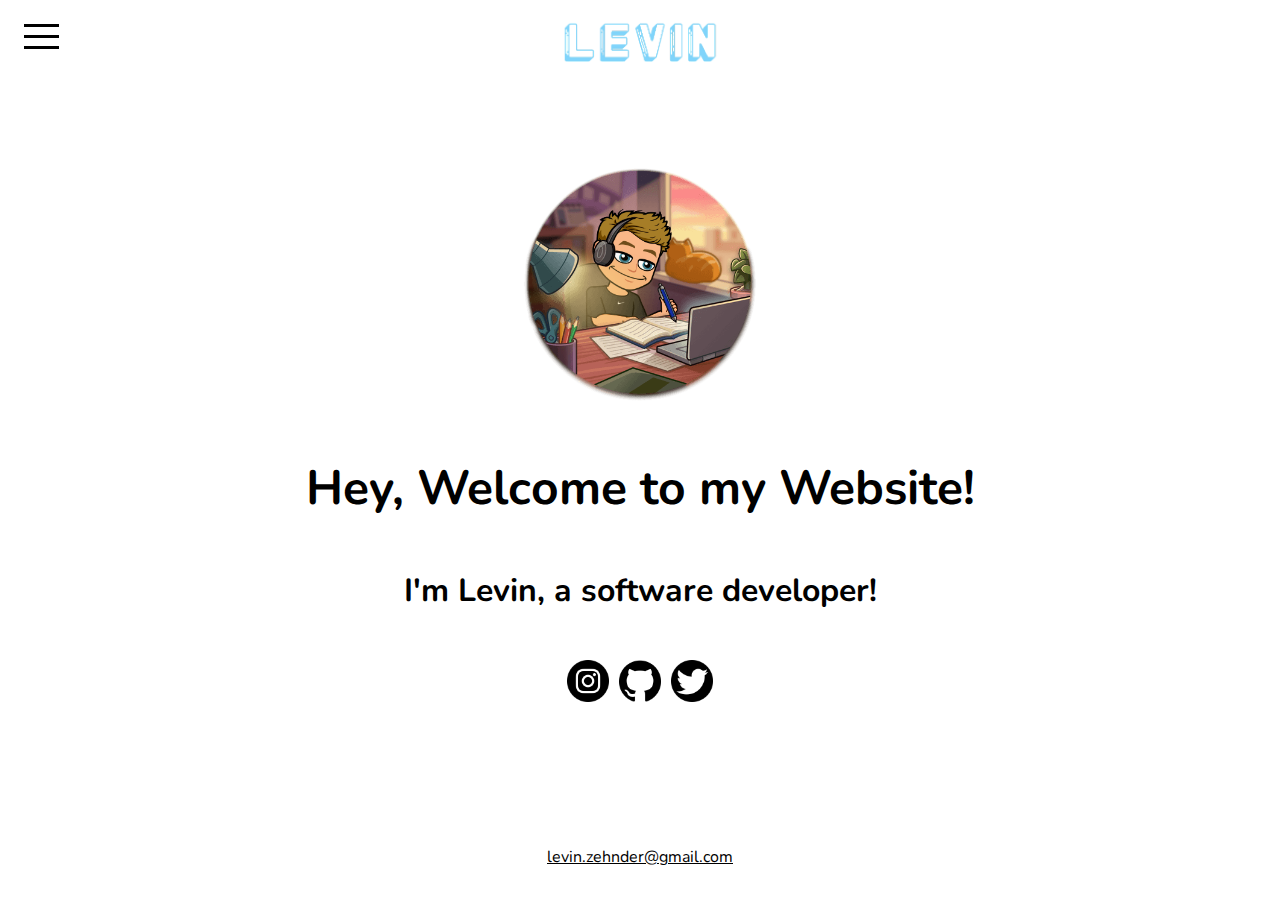
<file: index.html>
<!DOCTYPE html>
<html lang="en" data-theme="light">

<head>
    <meta charset="UTF-8">
    <meta http-equiv="X-UA-Compatible" content="IE=edge">
    <meta name="viewport" content="width=device-width, initial-scale=1.0">
    <title>Personal Website</title>
    <link rel="stylesheet" href="assets/css/common.css">
    <link rel="stylesheet" href="assets/css/index.css">
    <meta name="viewport" content="width=device-width, initial-scale=1.0">
</head>

<body>
    <section id="homeScreen">
        <header class="header">
            <nav class="navbar">
                <ul class="nav-menu">
                    <li class="nav-item-top">
                        <a href="index.html" class="nav-link">Home</a>
                    </li>
                    <li class="nav-item">
                        <a href="projects.html" class="nav-link">Projects</a>
                    </li>
                    <li class="nav-item">
                        <a href="about.html" class="nav-link">About me</a>
                    </li>
                    <li class="nav-item">
                        <a href="impressum.html" class="nav-link">Impressum</a>
                    </li>
                    <li>
                        <img id="darkmode-toggler" src="assets/img/moon-symbol.png" alt="Darkmode symbol">
                    </li>
                </ul>
                <div class="hamburger">
                    <span class="bar"></span>
                    <span class="bar"></span>
                    <span class="bar"></span>
                </div>
                <a href="index.html">
                    <img class="logo-in-header" src="assets/img/logo.png" alt="Logo">
                </a>
            </nav>


        </header>


        <article>
            <div>
                <img class="profile-image" src="assets/img/profile-img.png" alt="Picture of me">
            </div>
            <h1 id="title">Hey, Welcome to my Website!</h1>
            <h2 id="subtitle">I'm Levin, a software developer!</h2>
            <a target="_blank" href="https://www.instagram.com/_.levin._96._/">
                <img class="icon" src="assets/img/instagram-icon.png" alt="Instagram Icon">
            </a>
            <a target="_blank" href="https://github.com/levin-999">
                <img class="icon" src="assets/img/github-icon.png" alt="Github Icon">
            </a>
            <a target="_blank" href="https://twitter.com/Levinz999">
                <img class="icon" src="assets/img/twitter-icon.png" alt="Twitter icon">
            </a>
        </article>



        <footer id="footer">
            <a href="mailto:levin.zehnder@gmail.com" id="email">levin.zehnder@gmail.com</a>
        </footer>

    </section>
    <script src="assets/js/script.js"></script>
</body>

</html>
</file>
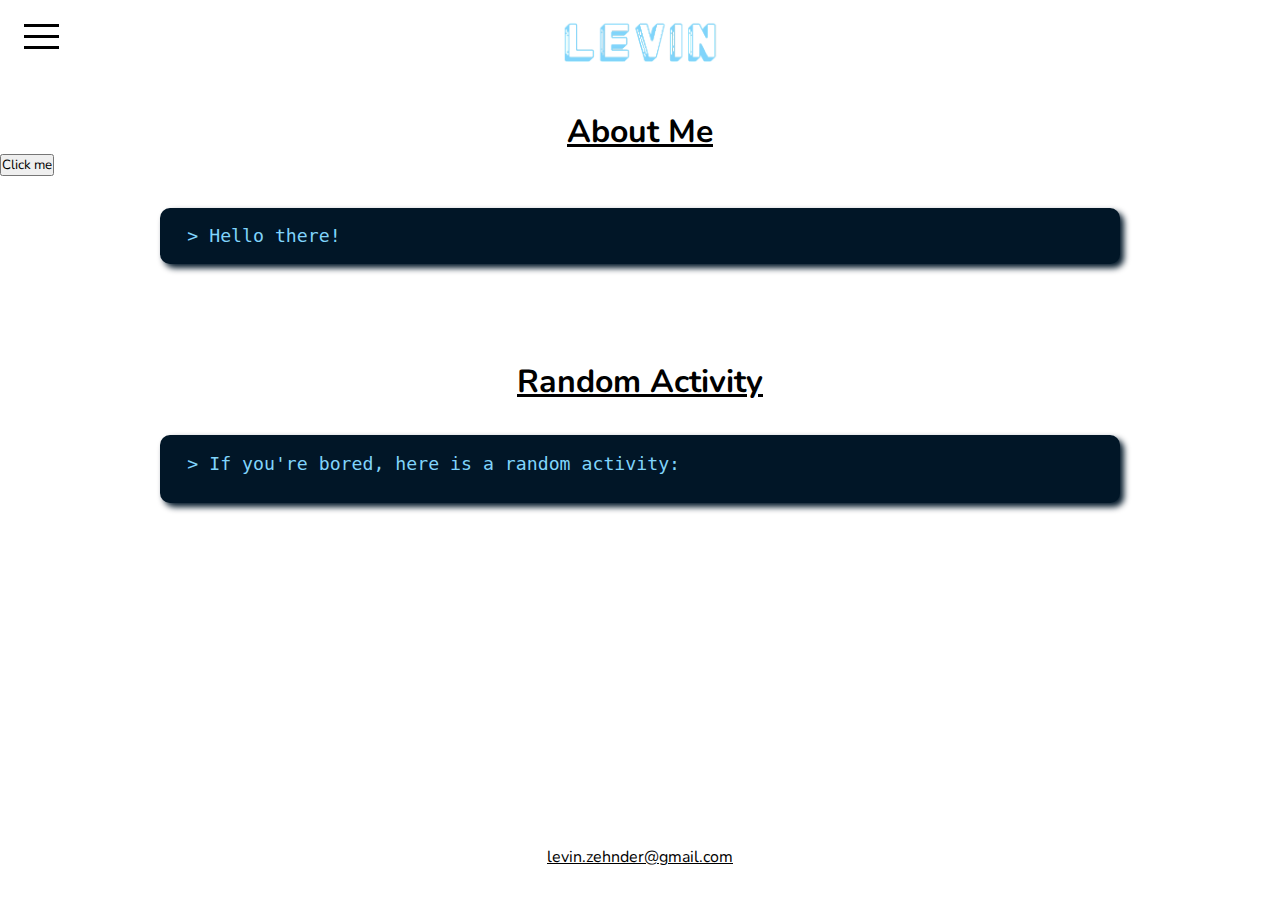
<file: about.html>
<!DOCTYPE html>
<html lang="en" data-theme="light">

<head>
    <meta charset="UTF-8">
    <meta http-equiv="X-UA-Compatible" content="IE=edge">
    <meta name="viewport" content="width=device-width, initial-scale=1.0">
    <title>Personal Website</title>
    <link rel="stylesheet" href="assets/css/common.css">
    <link rel="stylesheet" href="assets/css/about.css">
    <meta name="viewport" content="width=device-width, initial-scale=1.0">
</head>

<body onload="start()">
    <section id="about">
        <header class="header">
            <nav class="navbar">
                <ul class="nav-menu">
                    <li class="nav-item-top">
                        <a href="index.html" class="nav-link">Home</a>
                    </li>
                    <li class="nav-item">
                        <a href="projects.html" class="nav-link">Projects</a>
                    </li>
                    <li class="nav-item">
                        <a href="about.html" class="nav-link">About me</a>
                    </li>
                    <li class="nav-item">
                        <a href="impressum.html" class="nav-link">Impressum</a>
                    </li>
                    <li>
                        <img id="darkmode-toggler" src="assets/img/moon-symbol.png" alt="Darkmode symbol">

                    </li>
                </ul>
                <div class="hamburger">
                    <span class="bar"></span>
                    <span class="bar"></span>
                    <span class="bar"></span>
                </div>
                <a href="index.html">
                    <img class="logo-in-header" src="assets/img/logo.png" alt="Logo">
                </a>
            </nav>
        </header>


        <article>
            <h1 class="title">About Me</h1>

            <button onclick="typeWriter()">Click me</button>
            <p id="demo"></p>


            <div class="code-element">
                <p class="text-code-style" id="3"></p>
            </div>
            
            
            <h2 class="title" id="activity-title">Random Activity</h2>
            <div class="code-element">
                <p class="text-code-style">> If you're bored, here is a random activity: </p>

                <p class="text-code-style" id="random-activity"></p>
            </div>
            

        </article>


    </section>

    <footer id="footer">
        <a href="mailto:levin.zehnder@gmail.com" id="email">levin.zehnder@gmail.com</a>
    </footer>

    <script src="assets/js/script.js"></script>
    <script src="assets/js/about.js"></script>
</body>

</html>
</file>
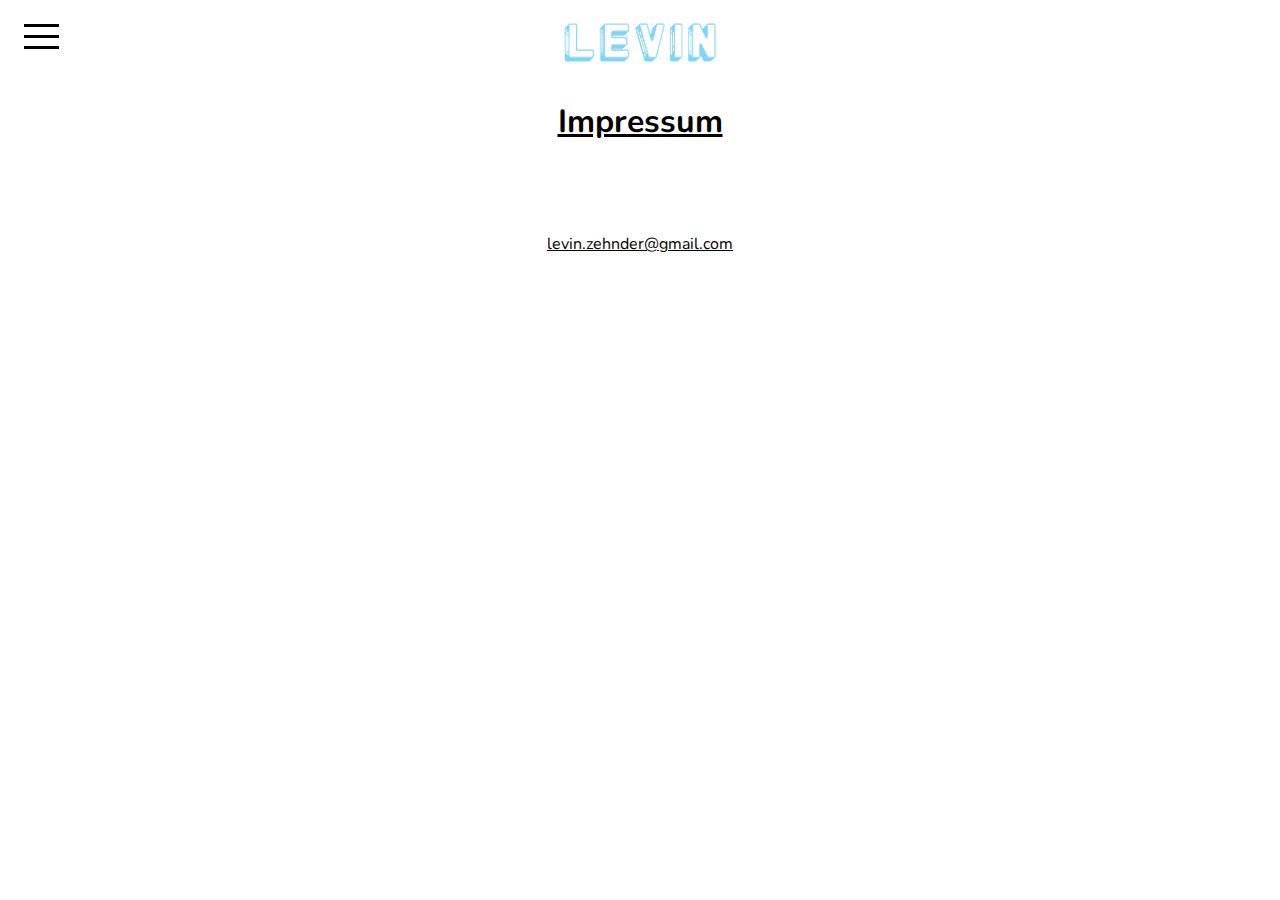
<file: impressum.html>
<!DOCTYPE html>
<html lang="en" data-theme="light">
<head>
    <meta charset="UTF-8">
    <meta http-equiv="X-UA-Compatible" content="IE=edge">
    <meta name="viewport" content="width=device-width, initial-scale=1.0">
    <title>Personal Website</title>
    <link rel="stylesheet" href="assets/css/common.css">
    <link rel="stylesheet" href="assets/css/impressum.css">
    <meta name="viewport" content="width=device-width, initial-scale=1.0">
</head>
<body>
    <section id="impressum">
    <header class = "header">
        <nav class="navbar">
            <ul class="nav-menu">
                <li class="nav-item-top">
                    <a href="index.html" class="nav-link">Home</a>
                </li>
                <li class="nav-item">
                    <a href="projects.html" class="nav-link">Projects</a>
                </li>
                <li class="nav-item">
                    <a href="about.html" class="nav-link">About me</a>
                </li>
                <li class="nav-item">
                    <a href="impressum.html" class="nav-link">Impressum</a>
                </li>
                <li>
                     <img id="darkmode-toggler" src="assets/img/moon-symbol.png" alt="Darkmode symbol">

                </li>
            </ul>
            <div class="hamburger">
                <span class="bar"></span>
                <span class="bar"></span>
                <span class="bar"></span>
            </div>
            <a href="index.html">
                <img class="logo-in-header" src="assets/img/logo.png" alt="Logo">
            </a>
        </nav>
   </header>

   <article>
       <h1 id="title">Impressum</h1>










       
   </article>



    <footer id="footer">
        <a href= "mailto:levin.zehnder@gmail.com" id="email">levin.zehnder@gmail.com</a>
    </footer>


    </section> 
<script src="assets/js/script.js"></script>
</body>
</html>
</file>
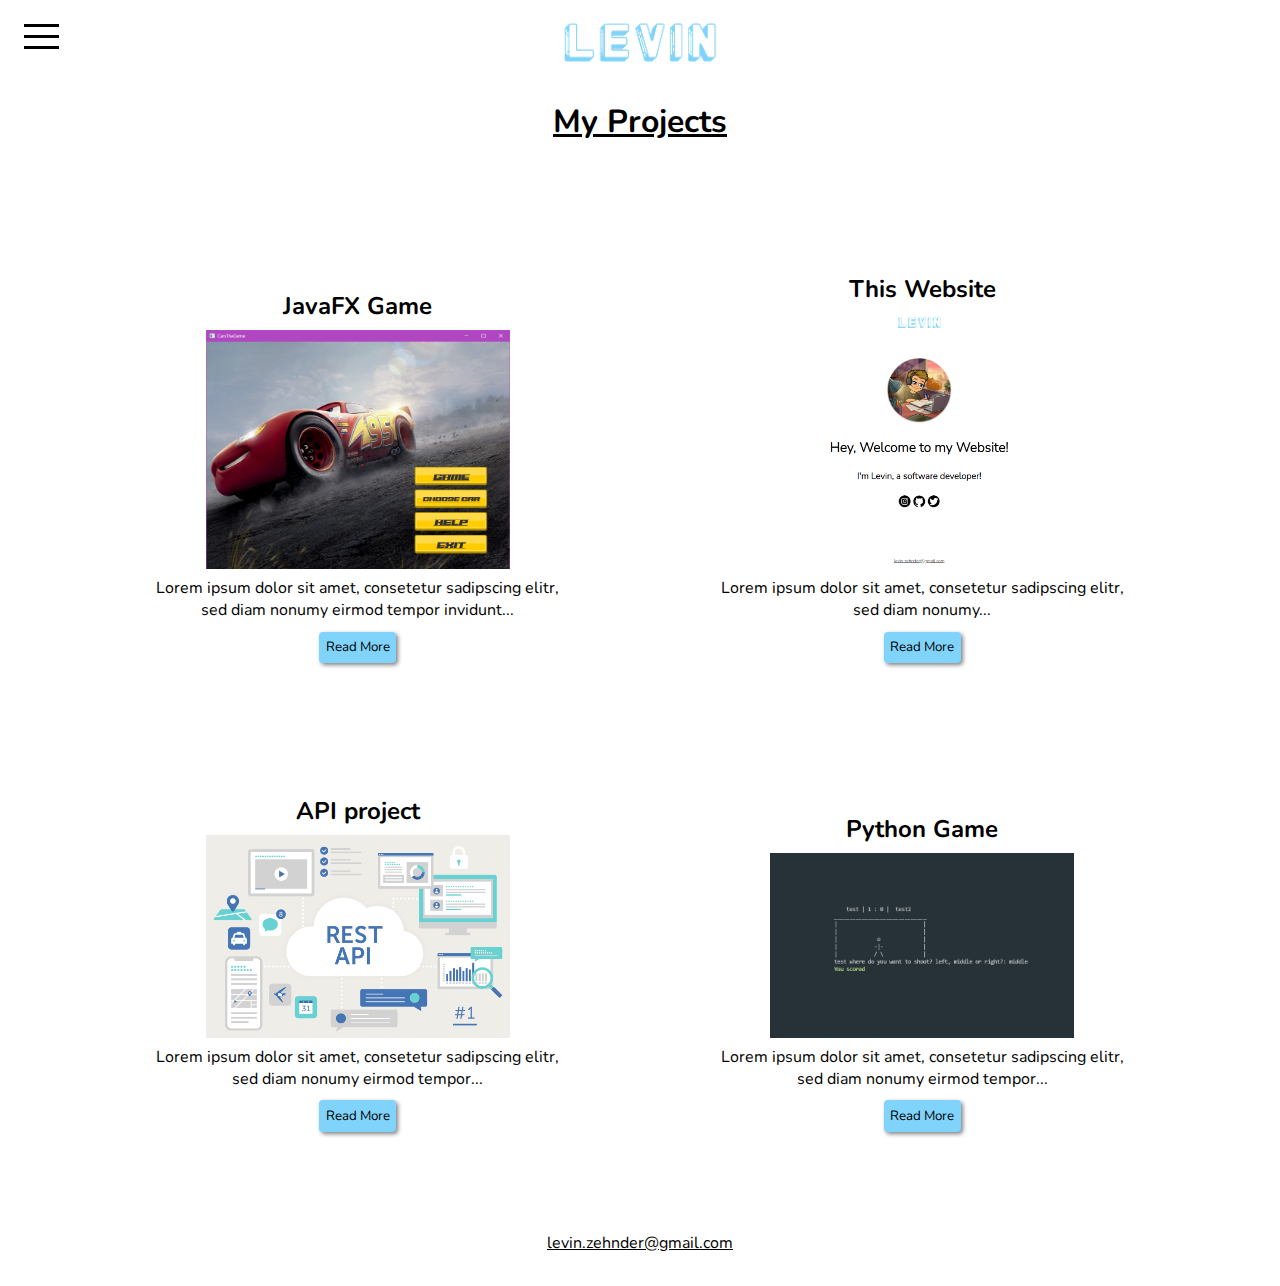
<file: projects.html>
<!DOCTYPE html>
<html lang="en" data-theme="light">

<head>
    <meta charset="UTF-8">
    <meta http-equiv="X-UA-Compatible" content="IE=edge">
    <meta name="viewport" content="width=device-width, initial-scale=1.0">
    <title>Personal Website</title>
    <link rel="stylesheet" href="assets/css/common.css">
    <link rel="stylesheet" href="assets/css/projects.css">
    <meta name="viewport" content="width=device-width, initial-scale=1.0">
</head>

<body>
    <section id="projects">
        <header class="header">
            <nav class="navbar">
                <ul class="nav-menu">
                    <li class="nav-item-top">
                        <a href="index.html" class="nav-link">Home</a>
                    </li>
                    <li class="nav-item">
                        <a href="projects.html" class="nav-link">Projects</a>
                    </li>
                    <li class="nav-item">
                        <a href="about.html" class="nav-link">About me</a>
                    </li>
                    <li class="nav-item">
                        <a href="impressum.html" class="nav-link">Impressum</a>
                    </li>
                    <li>
                        <img id="darkmode-toggler" src="assets/img/moon-symbol.png" alt="Darkmode symbol">
                    </li>
                </ul>
                <div class="hamburger">
                    <span class="bar"></span>
                    <span class="bar"></span>
                    <span class="bar"></span>
                </div>
                <a href="index.html">
                    <img class="logo-in-header" src="assets/img/logo.png" alt="Logo">
                </a>
            </nav>
        </header>


        <h1 class="title">My Projects</h1>
        <article id="article">

            <div class="row">
                <div class="project">
                    <h2>JavaFX Game</h2>
                    <img class="cars-game-img" src="assets/img/carsGame-start.png" alt="projekt">
                    <p>
                        Lorem ipsum dolor sit amet, consetetur sadipscing elitr, sed diam nonumy eirmod tempor invidunt...
                    </p>
                    <a href="projects/project1.html">
                        <button class="read-more-button">Read More</button>
                    </a>
                </div>
    
                <div class="project">
                    <h2>This Website</h2>
                    <img class="website-home-img" src="assets/img/website-project-img.png" alt="Website projekt">
                    <p>
                        Lorem ipsum dolor sit amet, consetetur sadipscing elitr, sed diam nonumy...
                    </p>
                    <a href="projects/project2.html">
                        <button class="read-more-button">Read More</button>
                    </a>
                </div>


                <div class="project">
                    <h2>API project</h2>
                    <img class="api-img" src="assets/img/api-project-img.jpg" alt="Api projekt">
                    <p>
                        Lorem ipsum dolor sit amet, consetetur sadipscing elitr, sed diam nonumy eirmod tempor...
                    </p>
                    <a href="projects/project3.html">
                        <button class="read-more-button">Read More</button>
                    </a>
                </div>
    

    
                <div class="project">
                    <h2>Python Game</h2>
                    <img class="api-img" src="assets/img/python-project-img.png" alt="Python project">
                    <p>Lorem ipsum dolor sit amet, consetetur sadipscing elitr, sed diam nonumy eirmod tempor...</p>
                    <a href="projects/project4.html">
                        <button class="read-more-button">Read More</button>
                    </a>
                </div>
            </div>
            

        </article>

        <footer id="footer">
            <a href="mailto:levin.zehnder@gmail.com" id="email">levin.zehnder@gmail.com</a>
        </footer>



    </section>
    <script src="assets/js/script.js"></script>
</body>

</html>
</file>
<file: assets/css/common.css>
@import url('https://fonts.googleapis.com/css2?family=Archivo+Black&family=Comfortaa:wght@300&family=Nunito:wght@300&display=swap');

* {
    margin: 0;
    padding: 0;
    box-sizing: border-box;
    font-family: 'Nunito', sans-serif;

}



[data-theme="light"] {
    --background-color: white;
    --font-color: black;
}

[data-theme="dark"] #darkmode-toggler {
    filter: invert(0.93);
}




#darkmode-toggler {
    cursor: pointer;
    transition: 0.3s;
}

[data-theme="dark"] {
    --background-color: #121212;
    --font-color: white;
}

body {
    transition: 0.3s;
    color: var(--font-color);
    background-color: var(--background-color);
}



a {
    text-decoration: none;
}


.logo-in-header {
    width: 7em;
    padding-top: 0.3em;
}



.navbar {
    align-items: center;
    padding: 1rem 1.5rem;
}

.hamburger {
    display: block;
    position: absolute;
    cursor: pointer;
}


.bar {
    display: block;
    width: 35px;
    height: 3px;
    margin: 8px auto;
    background-color: var(--font-color);

}


  


#darkmode-toggler {
    width: 50px;
    height: auto;
}


.nav-menu {
    z-index: 999;
    position: absolute;
    height: 91.3vh;
    left: -100%;
    top: 4.6rem;
    background-color: var(--background-color);
    width: 100%;
    border-radius: 10px;
    text-align: center;
    transition: 0.3s;
}

.nav-menu.active {
    left: 0;
}

.nav-item {
    margin: 4.5rem 0;
}

.nav-item-top {
    margin-top: 4rem;
}

.nav-link{
    font-size: 1.6rem;
    font-weight: 400;
    color: var(--font-color);
}

.nav-link:hover {
    transition: 0.3s;
    background-color: #E0E0E0;
    color: var(--font-color);
}

#footer {

    margin-top: 5em;
    background-color: var(--background-color);

    padding: 10px 10px 0px 10px;
    height: 4em;
    width: 100%;
    bottom: 0;
    z-index: -1;
}


#email {
    text-align: center;
    text-decoration: underline;
    color: var(--font-color);
}


@media screen and (min-width: 800px) {
    .logo-in-header {
        width: 10em;
    }
    
}
</file>
<file: assets/css/index.css>
[data-theme="dark"] .icon {
    filter: invert(0.93);
}


.profile-image {
    margin-top: 5em;
    width: 15em;
    height: auto;
}


#homeScreen {
    text-align: center;
}

#header {
    display: grid;
    grid-template-columns: 5em 1fr;
    grid-template-rows: 1fr 0.1em;
    border-bottom: 1px solid #E2E8F0;
}

#name {
    text-align: right;
    margin-top: 1.5em;
    margin-right: 1.5em;
}

#title {
    font-size: 2em;
    margin-top: 0.6em;
}

#subtitle {
    margin-top: 1em;
}

.icon {
    width: 2em;
    height: auto;
    margin-top: 1em;
    padding: 0.2em;
}

#footer {
    position: absolute;
    bottom: 0;
}


@media screen and (min-width: 800px) {
    #title {
        padding: 1rem;
        font-size: 3em;
    }

    #subtitle {
        font-size: 2em;
    }

    .icon {
        width: 3em;
        padding-top: 2em;
    }
}
</file>
<file: assets/css/about.css>
.header {
    text-align: center;
}


.title {
    text-decoration: underline;
    text-align: center;
    font-size: 2em;
    margin-top: 0.8em;
}

.text-code-style {
    font-family: monospace;
    font-size: 1.1em;
    color: #80D4FB;
    line-height: 1.6em;
    padding-left: 1.5em;
    padding-right: 0.5em;
    padding-top: 0.3em;
    padding-bottom: 0.3em;
}


.code-element {
    background-color: #011627;
    border-radius: 10px;
    box-shadow: 4px 4px 6px #011627;
    margin: 1.2em;

}

#activity-title {
    margin-top: 3em;
}


.subtitle {
    text-align: center;
    margin-top: 1em;
}

#random-activity {
    color: #b5da74;


}

#footer {
    text-align: center;
    position: absolute;
    bottom: 0;
}





@media screen and (min-width: 800px) {
    .code-element {
        width: 75vw;
        margin: 0 auto 0 auto;
        margin-top: 2em;
    }

    .text-code-style {
        font-size: 1.3em;
    }
    
}


@media screen and (min-width: 1200px) {
    .code-element {
        width: 75vw;
        margin: 1.2 auto 1.2 auto;
        margin-top: 2em;
    }

    .text-code-style {
        font-size: 1.4em;
        line-height: 2.5em;
    }
    
}
</file>
<file: assets/css/impressum.css>
#impressum {
    text-align: center;
}

#title {
    font-size: 2em;
    text-decoration: underline;
    margin-top: 0.5em;
}
</file>
<file: assets/css/projects.css>
#projects {
    text-align: center;
}

#article {
    margin: 0.5em;
}


.cars-game-img {
    height: auto;
    width: 20em;
    padding: 0.5em
}

.website-home-img {
    width: 20em;
    padding: 0.5em
}


.api-img {
    width: 20em;
    padding: 0.5em
}

.title {
    font-size: 2em;
    text-decoration: underline;
    margin-top: 0.5em;
}

.project {
    margin-top: 7em;
}

.read-more-button {
    margin-top: 0.8em;
    padding: 0.5em 0.5em;
    background-color: #80D4FB;
    border: none;
    outline: none;
    cursor: pointer;
    box-shadow: 2px 2px 4px grey;
    border-radius: 4px;
    transition: all 0.001s linear;
}

.read-more-button:active {
    box-shadow: 1px 1px 2px grey;
    transform: translateY(2px);
}



@media screen and (min-width: 1200px){
    .row {
        max-width: 1400px;
        margin: 0 auto;
        display: flex;
        justify-content: space-evenly;
        flex-wrap: wrap;
    }

    .project {
        flex-basis: 34%;
        padding: 10px;
        display: flex;
        align-items: center;
        flex-flow: column;
        justify-content: flex-end;
    }

}
</file>
